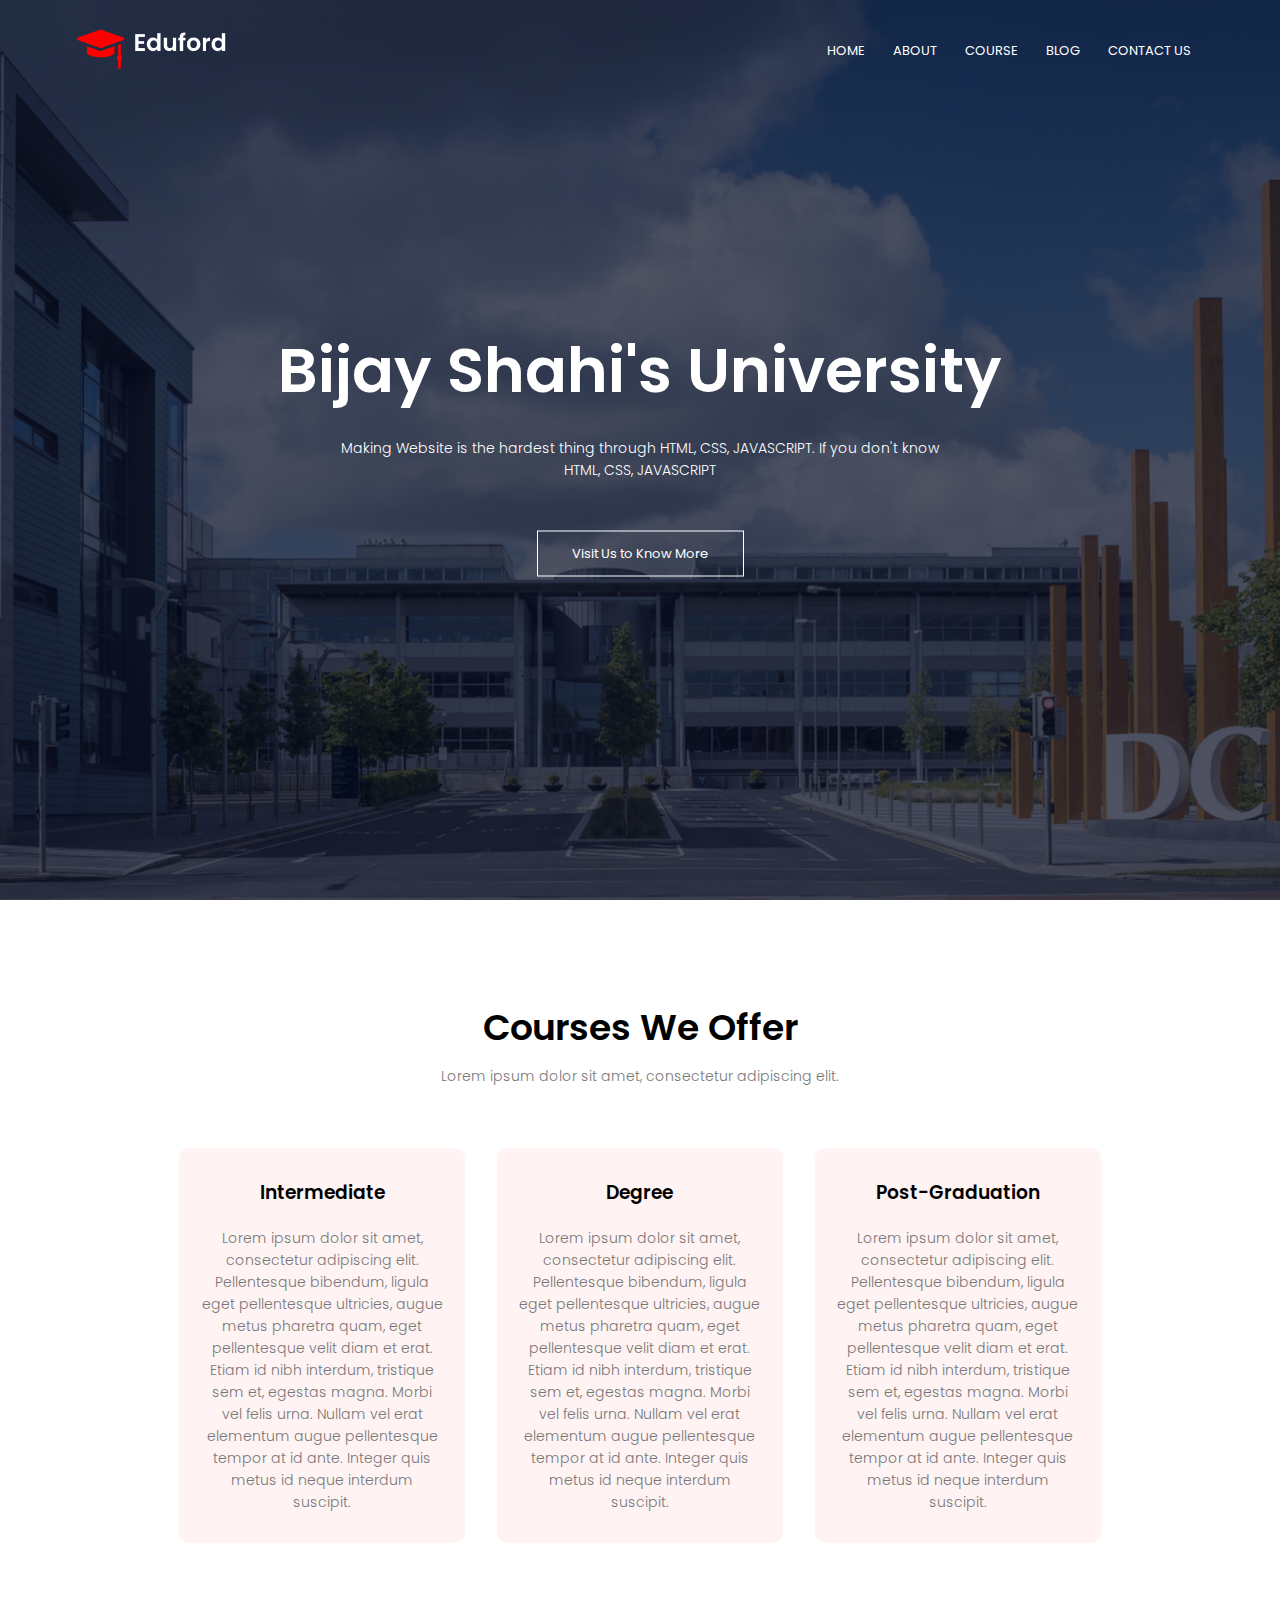
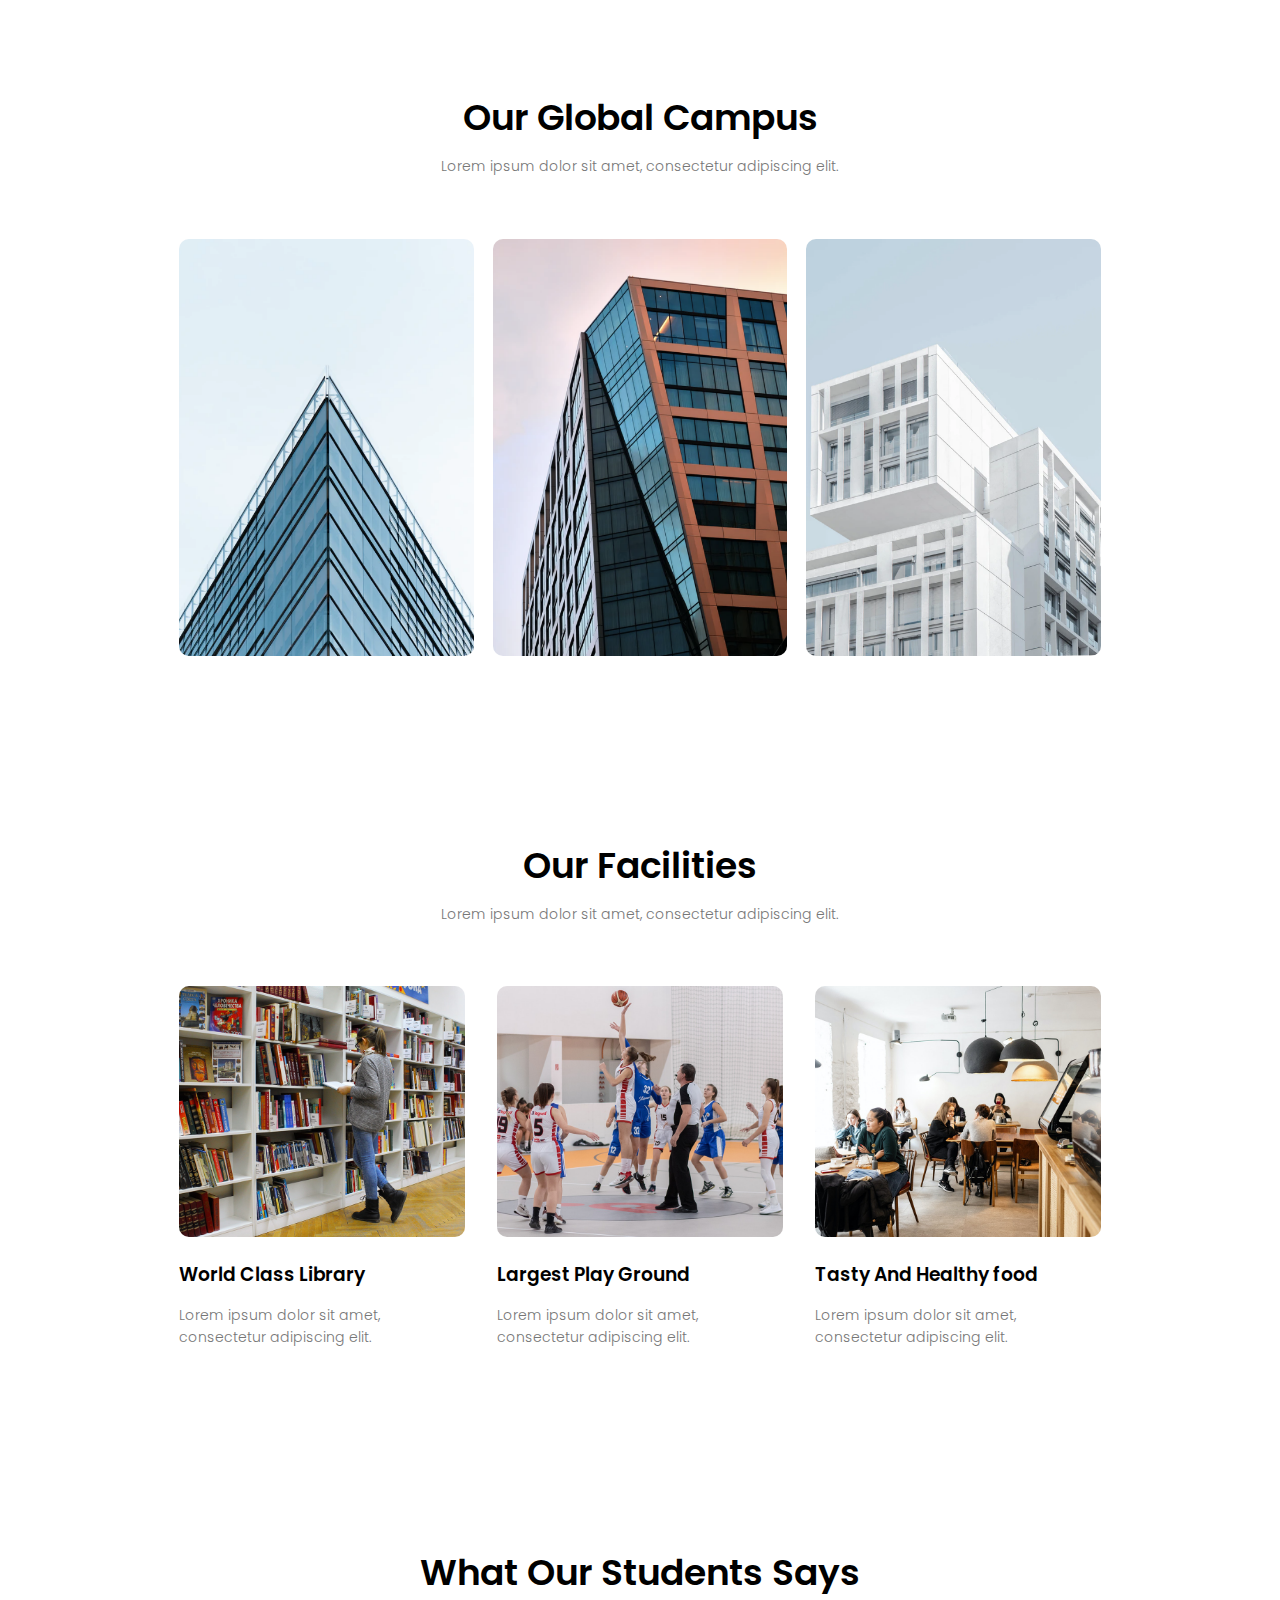
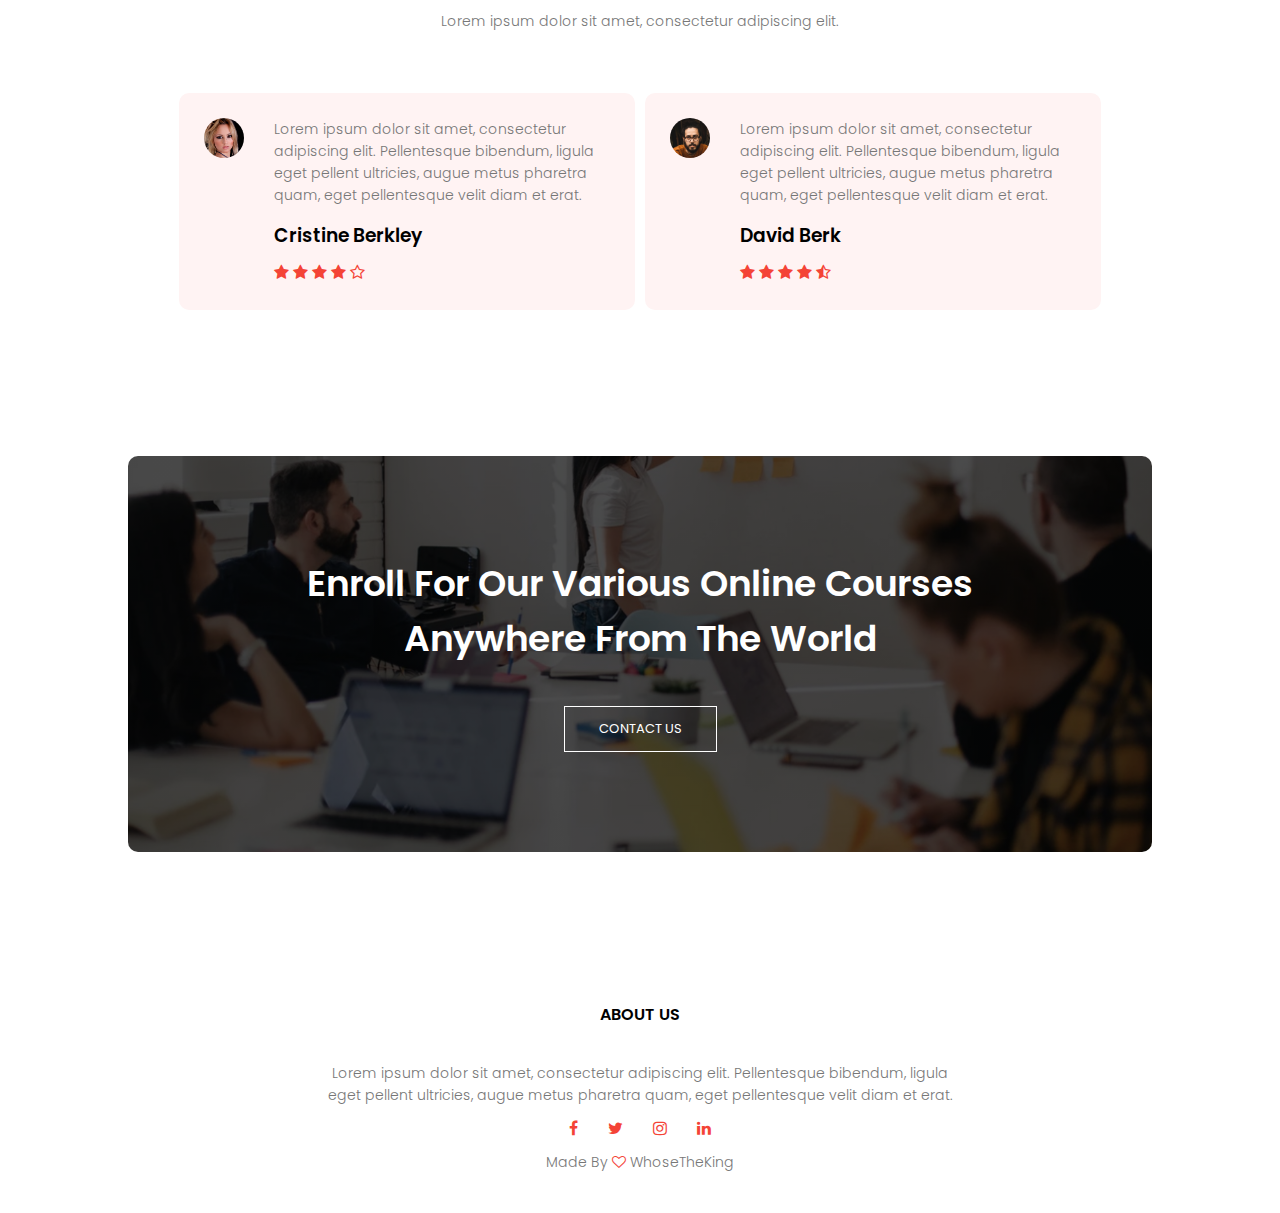
<file: index.html>
<!DOCTYPE html>
<html lang="en">
<head>
    <meta name="viewport" content="width=device-width, initial-scale=1.0">
    <title>Bijay Shahi's University</title>
    <link rel="stylesheet" href="style.css">
    <link rel="preconnect" href="https://fonts.googleapis.com">
<link rel="preconnect" href="https://fonts.gstatic.com" crossorigin>
<link href="https://fonts.googleapis.com/css2?family=Poppins:wght@100;200;300;400;600;700&display=swap" rel="stylesheet">
    <link rel="stylesheet" href="https://cdnjs.cloudflare.com/ajax/libs/font-awesome/4.7.0/css/font-awesome.min.css">
    <!-- Global site tag (gtag.js) - Google Analytics -->
<script async src="https://www.googletagmanager.com/gtag/js?id=G-WQVHFY1D3X"></script>
<script>
  window.dataLayer = window.dataLayer || [];
  function gtag(){dataLayer.push(arguments);}
  gtag('js', new Date());

  gtag('config', 'G-WQVHFY1D3X');
</script>
    <script data-ad-client="ca-pub-4773082425133827" async src="https://pagead2.googlesyndication.com/pagead/js/adsbygoogle.js"></script>
    </head>
    <body>
    <section class="header">
        <nav>
        <a href="index.html"><img src="logo.png"></a>
        <div class="nav-links" id="navLinks">
            <i class="fa fa-times" onclick="hideMenu()"></i>
            <ul>
            <li><a href="index.html">HOME</a></li>
            <li><a href="Home.html">ABOUT</a></li>    
            <li><a href="course.html">COURSE</a></li>
            <li><a href="blog.html">BLOG</a></li>
            <li><a href="contact.html">CONTACT US</a></li>
            </ul>
            </div>
             <i class="fa fa-bars" onclick="showMenu()"></i>
        </nav>
        <div class="text-box">
        <h1> Bijay Shahi's University</h1> 
            <p>Making Website is the hardest thing through HTML, CSS, JAVASCRIPT. If you don't know <br>HTML, CSS, JAVASCRIPT</p>
            <a href="" class="hero-btn">Visit Us to Know More</a>
        </div>
        </section>
<!------- Course ------->
        
        <section class="course">
            <h1>Courses We Offer</h1>
        <p>Lorem ipsum dolor sit amet, consectetur adipiscing elit.</p>
            <div class="row">
                <div class="course-col">
                <h3>Intermediate</h3>
                    <p> Lorem ipsum dolor sit amet, consectetur adipiscing elit. Pellentesque bibendum, ligula eget pellentesque ultricies, augue metus pharetra quam, eget pellentesque velit diam et erat. Etiam id nibh interdum, tristique sem et, egestas magna. Morbi vel felis urna. Nullam vel erat elementum augue pellentesque tempor at id ante. Integer quis metus id neque interdum suscipit.</p>
                </div>
                 <div class="course-col">
                <h3>Degree</h3>
                    <p> Lorem ipsum dolor sit amet, consectetur adipiscing elit. Pellentesque bibendum, ligula eget pellentesque ultricies, augue metus pharetra quam, eget pellentesque velit diam et erat. Etiam id nibh interdum, tristique sem et, egestas magna. Morbi vel felis urna. Nullam vel erat elementum augue pellentesque tempor at id ante. Integer quis metus id neque interdum suscipit.</p>
                </div>
                 <div class="course-col">
                <h3>Post-Graduation</h3>
                    <p> Lorem ipsum dolor sit amet, consectetur adipiscing elit. Pellentesque bibendum, ligula eget pellentesque ultricies, augue metus pharetra quam, eget pellentesque velit diam et erat. Etiam id nibh interdum, tristique sem et, egestas magna. Morbi vel felis urna. Nullam vel erat elementum augue pellentesque tempor at id ante. Integer quis metus id neque interdum suscipit.</p>
                </div>
            </div>
        </section>
        <!---- campus ---->
        <section class="campus">
            <h1> Our Global Campus</h1>
            <p>Lorem ipsum dolor sit amet, consectetur adipiscing elit.</p>
            <div class="row">
             <div class="campus-col">
                <img src="london.png">
                <div class="layer">
                <h3>LONDON</h3>
                </div>
             </div>
                <div class="campus-col">
                <img src="newyork.png">
                <div class="layer">
                <h3>NEW YORK</h3>
                </div>
             </div>
                <div class="campus-col">
                <img src="washington.png">
                <div class="layer">
                <h3>WASHINGTON</h3>
                </div>
             </div>
            </div>
        </section>
<!------facilities-------->
        <section class="facilities">
            <h1>Our Facilities</h1>
              <p>Lorem ipsum dolor sit amet, consectetur adipiscing elit.</p>
            <div class="row">
              <div class="facilities-col">
               <img src="library.png"> 
                  <h3>World Class Library</h3>
                  <p>Lorem ipsum dolor sit amet, consectetur adipiscing elit.</p>
              </div>
            <div class="facilities-col">
               <img src="basketball.png"> 
                  <h3>Largest Play Ground</h3>
                  <p>Lorem ipsum dolor sit amet, consectetur adipiscing elit.</p>
                </div>
                <div class="facilities-col">
               <img src="cafeteria.png"> 
                  <h3>Tasty And Healthy food</h3>
                  <p>Lorem ipsum dolor sit amet, consectetur adipiscing elit.</p>
                </div>
            </div>
        </section>
<!------testimonials------>
<section class="testimonials">
        <h1>What Our Students Says</h1>
              <p>Lorem ipsum dolor sit amet, consectetur adipiscing elit.</p>
    <div class="row">
    <div class="testimonial-col">
       <img src="user1.jpg">
        <div>
           <p> Lorem ipsum dolor sit amet, consectetur adipiscing elit. Pellentesque bibendum, ligula eget pellent ultricies, augue metus pharetra quam, eget pellentesque velit diam et erat.</p>
            <h3>Cristine Berkley</h3>
            <i class="fa fa-star"></i>
            <i class="fa fa-star"></i>
            <i class="fa fa-star"></i>
            <i class="fa fa-star"></i>
            <i class="fa fa-star-o"></i>
        </div>
    </div>
        <div class="testimonial-col">
       <img src="user2.jpg">
        <div>
            <p> Lorem ipsum dolor sit amet, consectetur adipiscing elit. Pellentesque bibendum, ligula eget pellent ultricies, augue metus pharetra quam, eget pellentesque velit diam et erat.</p>
            <h3>David Berk</h3>
            <i class="fa fa-star"></i>
            <i class="fa fa-star"></i>
            <i class="fa fa-star"></i>
            <i class="fa fa-star"></i>
            <i class="fa fa-star-half-o"></i>          
        </div>
    </div>
   </div>     
</section>
<!--------Call To Action------->

<section class="cta">
    <h1>Enroll For Our Various Online Courses<br> Anywhere From The World</h1>
    <a href="" class="hero-btn">CONTACT US</a>
</section>   
        <script async src="https://pagead2.googlesyndication.com/pagead/js/adsbygoogle.js"></script>
<!-- adsence -->
<ins class="adsbygoogle"
     style="display:block"
     data-ad-client="ca-pub-4773082425133827"
     data-ad-slot="4469752847"
     data-ad-format="auto"
     data-full-width-responsive="true"></ins>
<script>
     (adsbygoogle = window.adsbygoogle || []).push({});
</script>
        
      <!--------Footer------->  
        
        <section class="footer">
        <h4>ABOUT US</h4>
        <p> Lorem ipsum dolor sit amet, consectetur adipiscing elit. Pellentesque bibendum, ligula<br> eget pellent ultricies, augue metus pharetra quam, eget pellentesque velit diam et erat.</p>
            <div class="icons">
                <i class="fa fa-facebook"></i>
                <i class="fa fa-twitter"></i>
                <i class="fa fa-instagram"></i>
                <i class="fa fa-linkedin"></i>
            </div>
            <p>Made By <i class="fa fa-heart-o"> </i> WhoseTheKing</p>
        </section>
        <script data-ad-client="ca-pub-4773082425133827" async src="https://pagead2.googlesyndication.com/pagead/js/adsbygoogle.js"></script>
        
        
        
        
        
        
        
        
        
        
        
        
        
        
        
        
        
    <!-----JAVASCRIPT FOR TOGGLE MENU----->
    <script>
        var navlinks = document.getElementById("navlinks");
        function showMenu(){
            navLinks.style.right = "0";
        }
        function hideMenu(){
            navLinks.style.right = "-200px";
        }
        </script>
    
    
    </body>
</html>
</file>
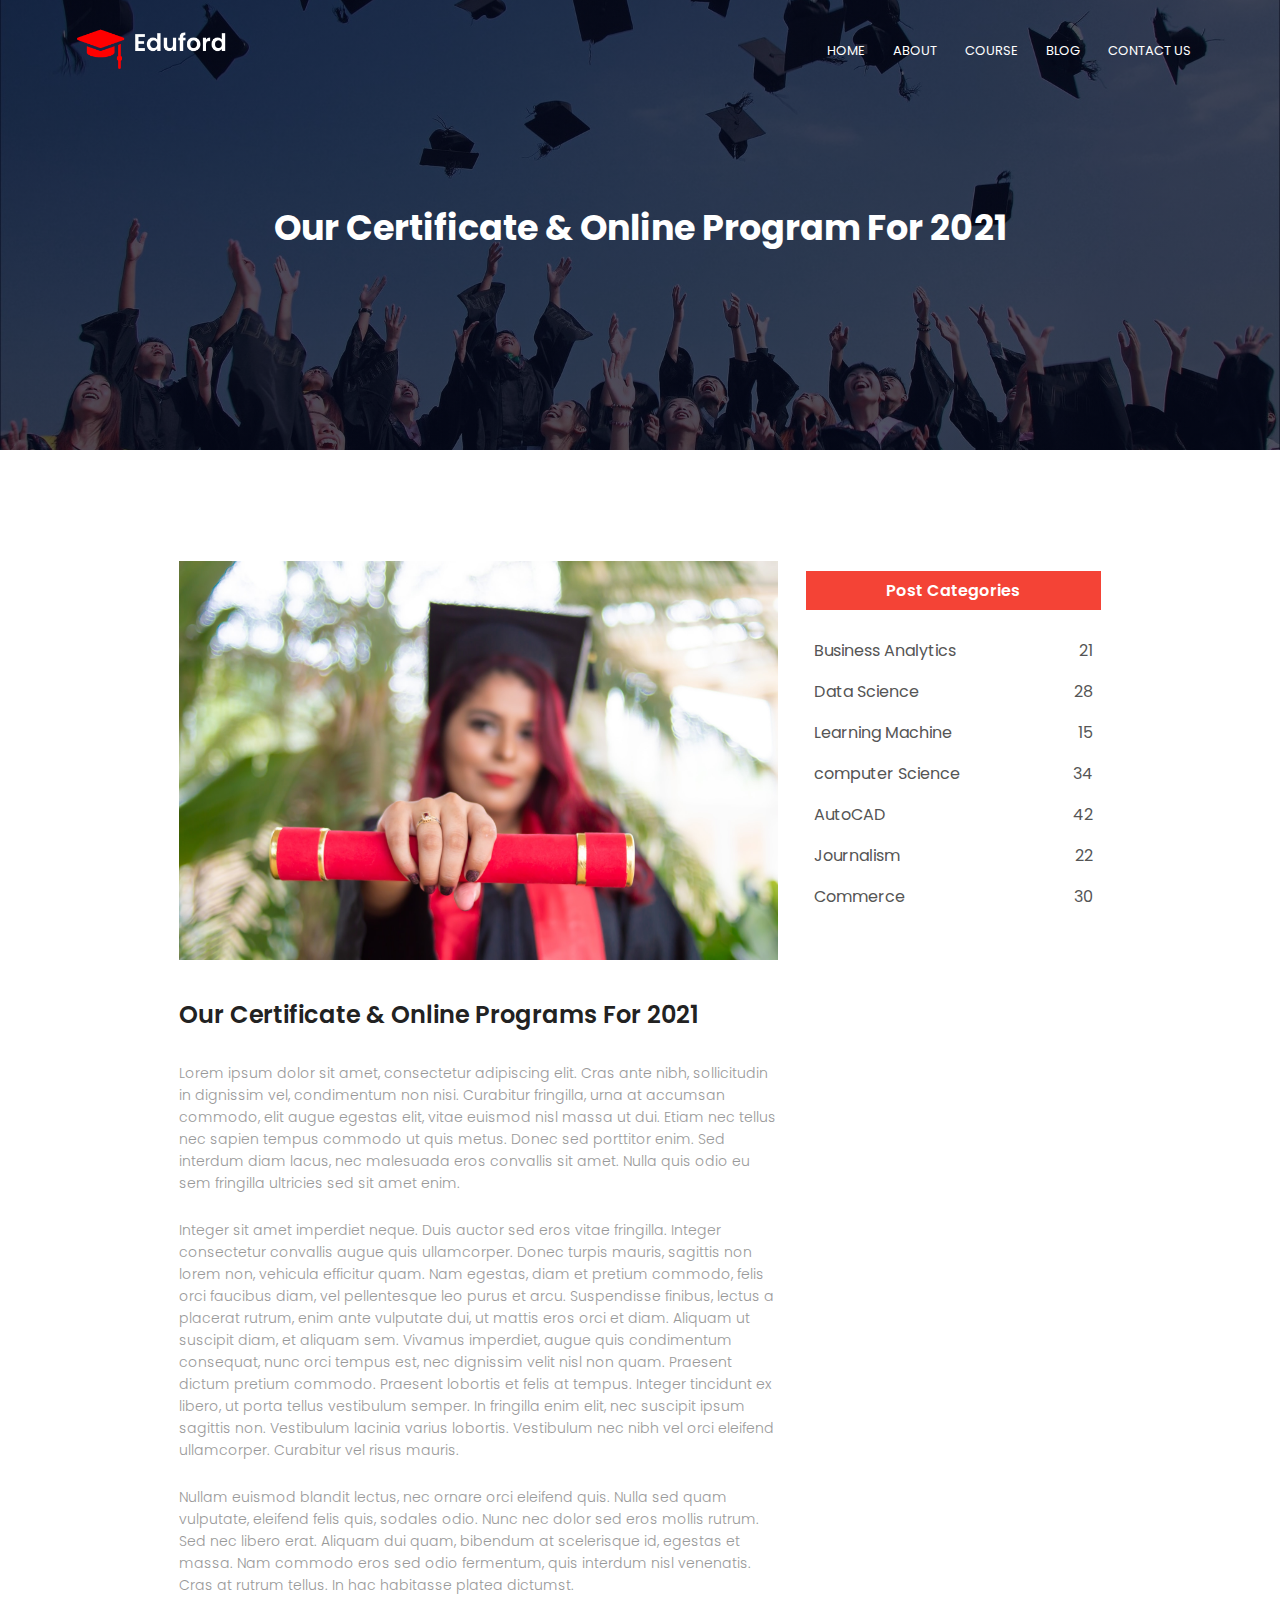
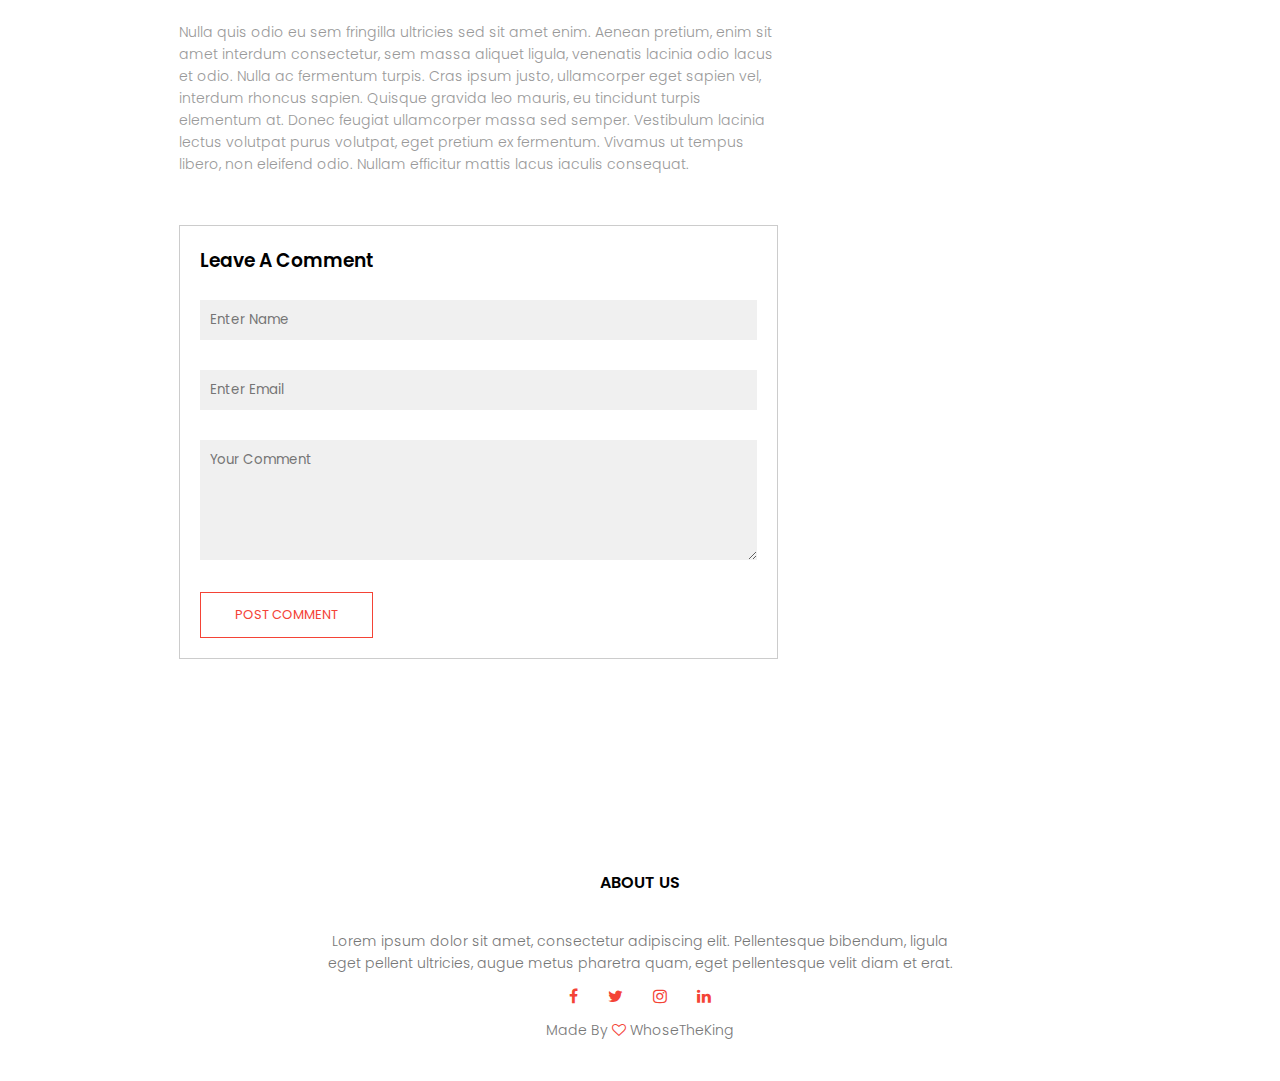
<file: blog.html>
<!DOCTYPE html>
<html lang="en">
<head>
    <meta name="viewport" content="width=device-width, initial-scale=1.0">
    <title>Bijay Shahi's University </title>
    <link rel="stylesheet" href="style.css">
    <link rel="preconnect" href="https://fonts.googleapis.com">
<link rel="preconnect" href="https://fonts.gstatic.com" crossorigin>
<link href="https://fonts.googleapis.com/css2?family=Poppins:wght@100;200;300;400;600;700&display=swap" rel="stylesheet">
    <link rel="stylesheet" href="https://cdnjs.cloudflare.com/ajax/libs/font-awesome/4.7.0/css/font-awesome.min.css">
    <!-- Global site tag (gtag.js) - Google Analytics -->
<script async src="https://www.googletagmanager.com/gtag/js?id=G-WQVHFY1D3X"></script>
<script>
  window.dataLayer = window.dataLayer || [];
  function gtag(){dataLayer.push(arguments);}
  gtag('js', new Date());

  gtag('config', 'G-WQVHFY1D3X');
</script>
    <script data-ad-client="ca-pub-4773082425133827" async src="https://pagead2.googlesyndication.com/pagead/js/adsbygoogle.js"></script>
    </head>
    <body>
    <section class="sub-header">
        <nav>
        <a href="index.html"><img src="logo.png"></a>
        <div class="nav-links" id="navLinks">
            <i class="fa fa-times" onclick="hideMenu()"></i>
            <ul>
            <li><a href="index.html">HOME</a></li>
            <li><a href="Home.html">ABOUT</a></li>    
            <li><a href="course.html">COURSE</a></li>
            <li><a href="blog.html">BLOG</a></li>
            <li><a href="contact.html">CONTACT US</a></li>
            </ul>
            </div>
             <i class="fa fa-bars" onclick="showMenu()"></i>
        </nav>
        <h2>Our Certificate & Online Program For 2021</h2>
        </section>
<!--------blog page Content------->

<section class="blog-content">
    <div class="row">
        <div class="blog-left">
            <img src="certificate.jpg">
            <h2>Our Certificate & Online Programs For 2021</h2>
            <p>Lorem ipsum dolor sit amet, consectetur adipiscing elit. Cras ante nibh, sollicitudin in dignissim vel, condimentum non nisi. Curabitur fringilla, urna at accumsan commodo, elit augue egestas elit, vitae euismod nisl massa ut dui. Etiam nec tellus nec sapien tempus commodo ut quis metus. Donec sed porttitor enim. Sed interdum diam lacus, nec malesuada eros convallis sit amet. Nulla quis odio eu sem fringilla ultricies sed sit amet enim.</p>
            <br>
            <p>Integer sit amet imperdiet neque. Duis auctor sed eros vitae fringilla. Integer consectetur convallis augue quis ullamcorper. Donec turpis mauris, sagittis non lorem non, vehicula efficitur quam. Nam egestas, diam et pretium commodo, felis orci faucibus diam, vel pellentesque leo purus et arcu. Suspendisse finibus, lectus a placerat rutrum, enim ante vulputate dui, ut mattis eros orci et diam. Aliquam ut suscipit diam, et aliquam sem. Vivamus imperdiet, augue quis condimentum consequat, nunc orci tempus est, nec dignissim velit nisl non quam. Praesent dictum pretium commodo. Praesent lobortis et felis at tempus. Integer tincidunt ex libero, ut porta tellus vestibulum semper. In fringilla enim elit, nec suscipit ipsum sagittis non. Vestibulum lacinia varius lobortis. Vestibulum nec nibh vel orci eleifend ullamcorper. Curabitur vel risus mauris.</p>
            <br>
            <p>Nullam euismod blandit lectus, nec ornare orci eleifend quis. Nulla sed quam vulputate, eleifend felis quis, sodales odio. Nunc nec dolor sed eros mollis rutrum. Sed nec libero erat. Aliquam dui quam, bibendum at scelerisque id, egestas et massa. Nam commodo eros sed odio fermentum, quis interdum nisl venenatis. Cras at rutrum tellus. In hac habitasse platea dictumst.</p>
            <br>
            <p> Nulla quis odio eu sem fringilla ultricies sed sit amet enim. Aenean pretium, enim sit amet interdum consectetur, sem massa aliquet ligula, venenatis lacinia odio lacus et odio. Nulla ac fermentum turpis. Cras ipsum justo, ullamcorper eget sapien vel, interdum rhoncus sapien. Quisque gravida leo mauris, eu tincidunt turpis elementum at. Donec feugiat ullamcorper massa sed semper. Vestibulum lacinia lectus volutpat purus volutpat, eget pretium ex fermentum. Vivamus ut tempus libero, non eleifend odio. Nullam efficitur mattis lacus iaculis consequat.</p>
            <div class="comment-box">
                <h3>Leave A Comment</h3>
                
                <form class="comment-form">
                    <input type="text" placeholder="Enter Name">
                    <input type="email" placeholder="Enter Email">
                    <textarea rows="5" placeholder="Your Comment"></textarea>
                    <button type="submit" class="hero-btn red-btn">POST COMMENT</button>
                </form>
            
            </div>
            
        </div>
        <div class="blog-right">
            <h3>Post Categories</h3>
            <div>
                <span>Business Analytics</span>
                <span>21</span>
            </div>
            <div>
                <span>Data Science</span>
                <span>28</span>
            </div>
            <div>
                <span>Learning Machine</span>
                <span>15</span>
            </div>
            <div>
                <span>computer Science</span>
                <span>34</span>
            </div>
            <div>
                <span>AutoCAD</span>
                <span>42</span>
            </div>
            <div>
                <span>Journalism</span>
                <span>22</span>
            </div>
            <div>
                <span>Commerce</span>
                <span>30</span>
            </div>
        </div>
    
    </div>

</section>
        <script async src="https://pagead2.googlesyndication.com/pagead/js/adsbygoogle.js"></script>
<!-- adsence -->
<ins class="adsbygoogle"
     style="display:block"
     data-ad-client="ca-pub-4773082425133827"
     data-ad-slot="4469752847"
     data-ad-format="auto"
     data-full-width-responsive="true"></ins>
<script>
     (adsbygoogle = window.adsbygoogle || []).push({});
</script>
        
        
<!--------Footer------->  
        
        <section class="footer">
        <h4>ABOUT US</h4>
        <p> Lorem ipsum dolor sit amet, consectetur adipiscing elit. Pellentesque bibendum, ligula<br> eget pellent ultricies, augue metus pharetra quam, eget pellentesque velit diam et erat.</p>
            <div class="icons">
                <i class="fa fa-facebook"></i>
                <i class="fa fa-twitter"></i>
                <i class="fa fa-instagram"></i>
                <i class="fa fa-linkedin"></i>
            </div>
            <p>Made By <i class="fa fa-heart-o"> </i> WhoseTheKing</p>
        </section>

    <!-----JAVASCRIPT FOR TOGGLE MENU----->
    <script>
        var navlinks = document.getElementById("navlinks");
        function showMenu(){
            navLinks.style.right = "0";
        }
        function hideMenu(){
            navLinks.style.right = "-200px";
        }
        </script>
    
    
    </body>
</html>
</file>
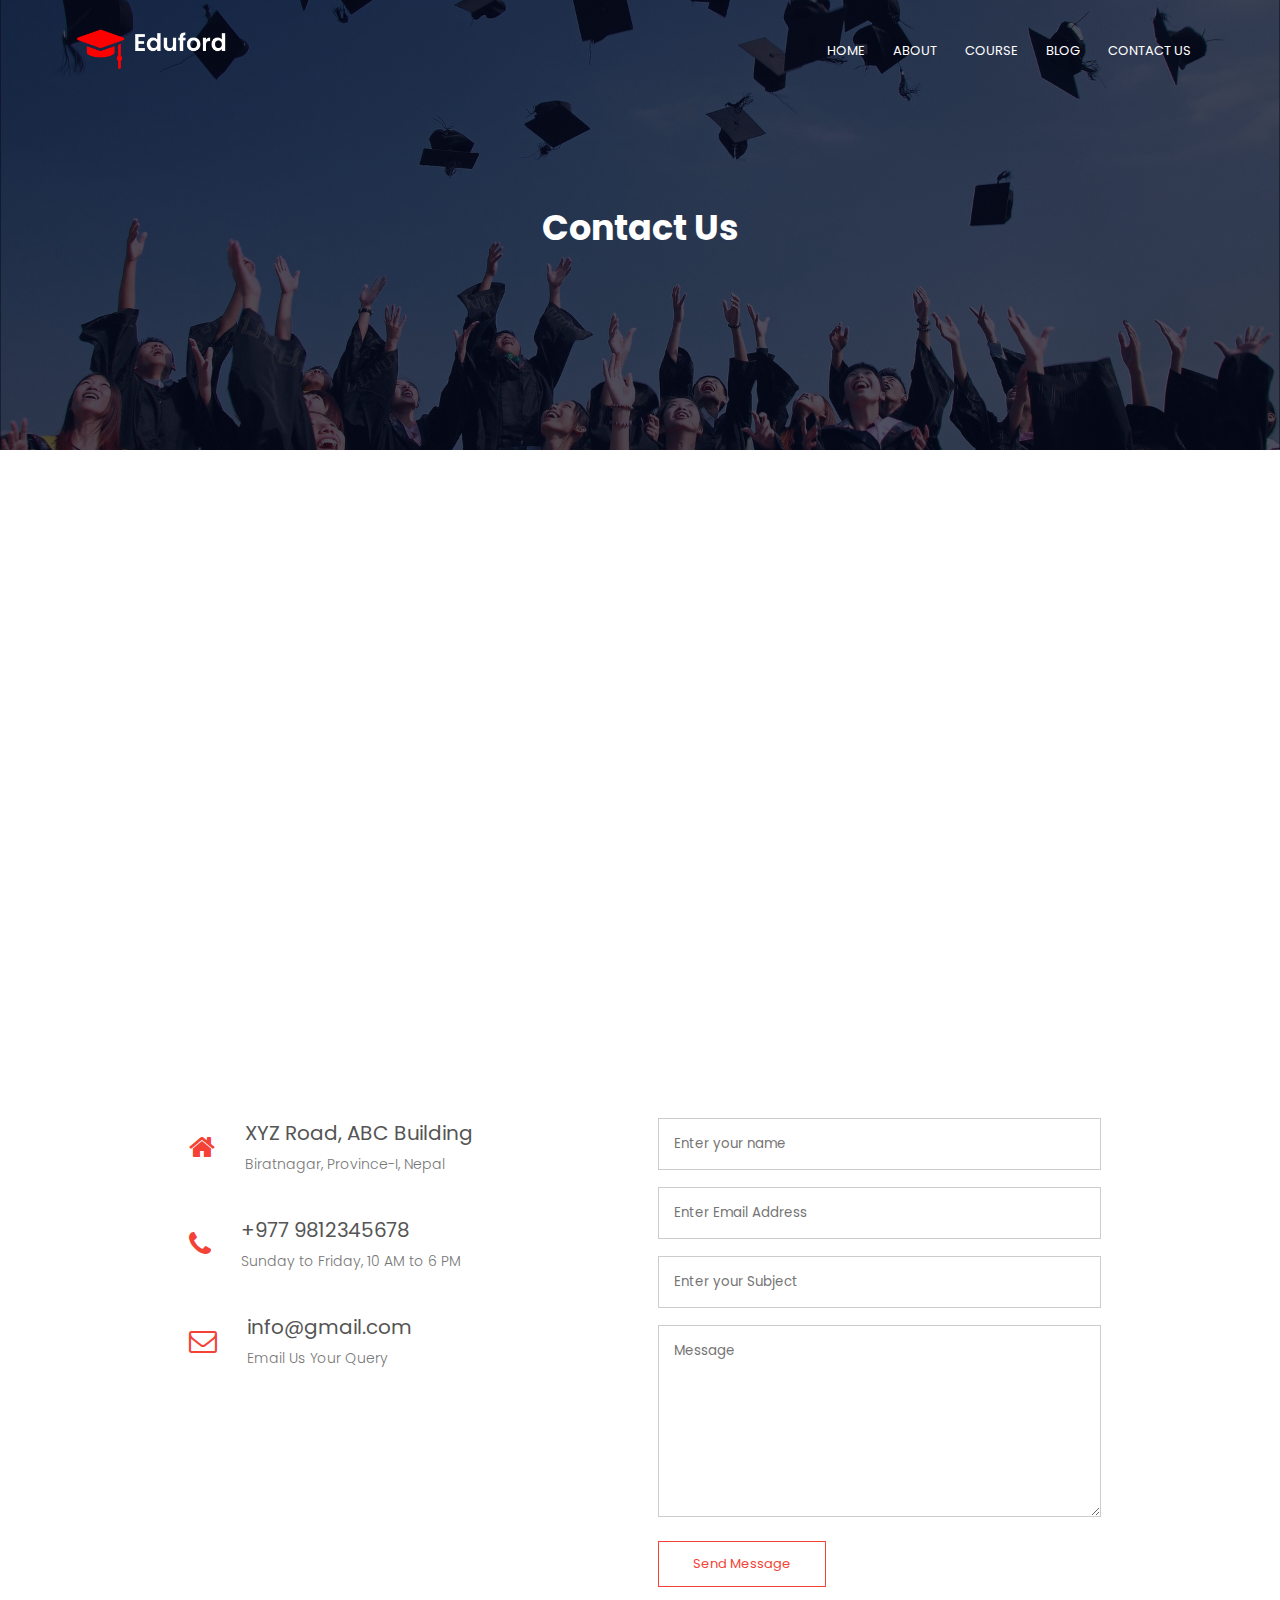
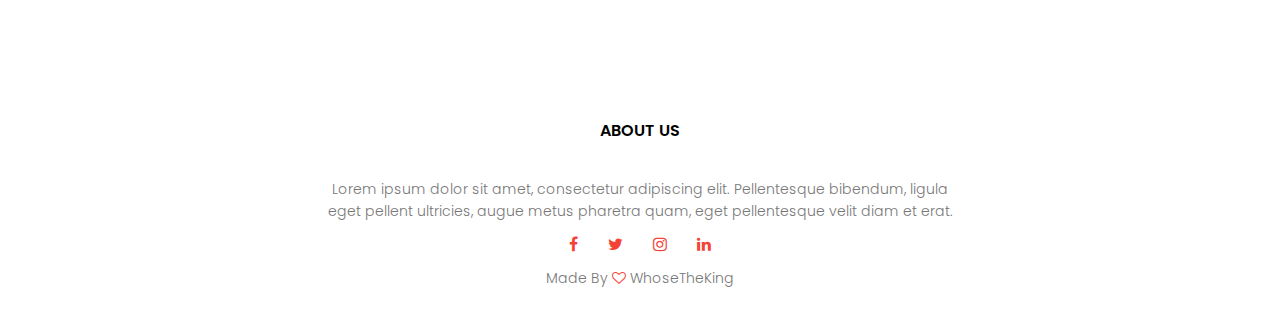
<file: contact.html>
<!DOCTYPE html>
<html lang="en">
<head>
    <meta name="viewport" content="width=device-width, initial-scale=1.0">
    <title>Bijay Shahi's University</title>
    <link rel="stylesheet" href="style.css">
    <link rel="preconnect" href="https://fonts.googleapis.com">
<link rel="preconnect" href="https://fonts.gstatic.com" crossorigin>
<link href="https://fonts.googleapis.com/css2?family=Poppins:wght@100;200;300;400;600;700&display=swap" rel="stylesheet">
    <link rel="stylesheet" href="https://cdnjs.cloudflare.com/ajax/libs/font-awesome/4.7.0/css/font-awesome.min.css">
    <!-- Global site tag (gtag.js) - Google Analytics -->
<script async src="https://www.googletagmanager.com/gtag/js?id=G-WQVHFY1D3X"></script>
<script>
  window.dataLayer = window.dataLayer || [];
  function gtag(){dataLayer.push(arguments);}
  gtag('js', new Date());

  gtag('config', 'G-WQVHFY1D3X');
</script>
    <script data-ad-client="ca-pub-4773082425133827" async src="https://pagead2.googlesyndication.com/pagead/js/adsbygoogle.js"></script>
    </head>
    <body>
    <section class="sub-header">
        <nav>
        <a href="index.html"><img src="logo.png"></a>
        <div class="nav-links" id="navLinks">
            <i class="fa fa-times" onclick="hideMenu()"></i>
            <ul>
            <li><a href="index.html">HOME</a></li>
            <li><a href="Home.html">ABOUT</a></li>    
            <li><a href="course.html">COURSE</a></li>
            <li><a href="blog.html">BLOG</a></li>
            <li><a href="contact.html">CONTACT US</a></li>
            </ul>
            </div>
             <i class="fa fa-bars" onclick="showMenu()"></i>
        </nav>
        <h2>Contact Us</h2>
        </section>
 
<!--------Contact Us------->
<section class="location">
    <iframe src="https://www.google.com/maps/embed?pb=!1m18!1m12!1m3!1d114311.47785843385!2d87.20176683467251!3d26.448195378586952!2m3!1f0!2f0!3f0!3m2!1i1024!2i768!4f13.1!3m3!1m2!1s0x39ef744704331cc5%3A0x6d9a85e45c54b3fc!2sBiratnagar%2056613!5e0!3m2!1sen!2snp!4v1624981407707!5m2!1sen!2snp" width="600" height="450" style="border:0;" allowfullscreen="" loading="lazy"></iframe>
</section>
        
<section class="contact-us">
    <div class="row">
        <div class="contact-col">
            <div>
                <i class="fa fa-home"></i>
                <span>
                    <h5>XYZ Road, ABC Building</h5>
                    <p>Biratnagar, Province-I, Nepal</p>
                </span>    
            </div>
            <div>
                <i class="fa fa-phone"></i>
                <span>
                    <h5>+977 9812345678</h5>
                    <p>Sunday to Friday, 10 AM to 6 PM</p>
                </span>
            </div>
            <div>
                <i class="fa fa-envelope-o"></i>
                <span>
                    <h5>info@gmail.com</h5>
                    <p>Email Us Your Query</p>
                </span>
            </div>
        </div>
        <div class="contact-col">
            <form action="form-handler.php" method="post">
                <input type="text" name="name" placeholder="Enter your name" required>
                <input type="email" name="email" placeholder="Enter Email Address" required>
                <input type="text" name="subject" placeholder="Enter your Subject" required>
                <textarea rows="8" name="message" placeholder="Message" required></textarea>
                <button type="submit" class="hero-btn red-btn"> Send Message</button>
            </form>
        </div>
    </div>   
</section>
        <script async src="https://pagead2.googlesyndication.com/pagead/js/adsbygoogle.js"></script>
<!-- adsence -->
<ins class="adsbygoogle"
     style="display:block"
     data-ad-client="ca-pub-4773082425133827"
     data-ad-slot="4469752847"
     data-ad-format="auto"
     data-full-width-responsive="true"></ins>
<script>
     (adsbygoogle = window.adsbygoogle || []).push({});
</script>
        
        
        
        
        
        
        
        
        
        
        
        
        
<!--------Footer------->  
        
        <section class="footer">
        <h4>ABOUT US</h4>
        <p> Lorem ipsum dolor sit amet, consectetur adipiscing elit. Pellentesque bibendum, ligula<br> eget pellent ultricies, augue metus pharetra quam, eget pellentesque velit diam et erat.</p>
            <div class="icons">
                <i class="fa fa-facebook"></i>
                <i class="fa fa-twitter"></i>
                <i class="fa fa-instagram"></i>
                <i class="fa fa-linkedin"></i>
            </div>
            <p>Made By <i class="fa fa-heart-o"> </i> WhoseTheKing</p>
        </section>

    <!-----JAVASCRIPT FOR TOGGLE MENU----->
    <script>
        var navlinks = document.getElementById("navlinks");
        function showMenu(){
            navLinks.style.right = "0";
        }
        function hideMenu(){
            navLinks.style.right = "-200px";
        }
        </script>
    
    
    </body>
</html>
</file>
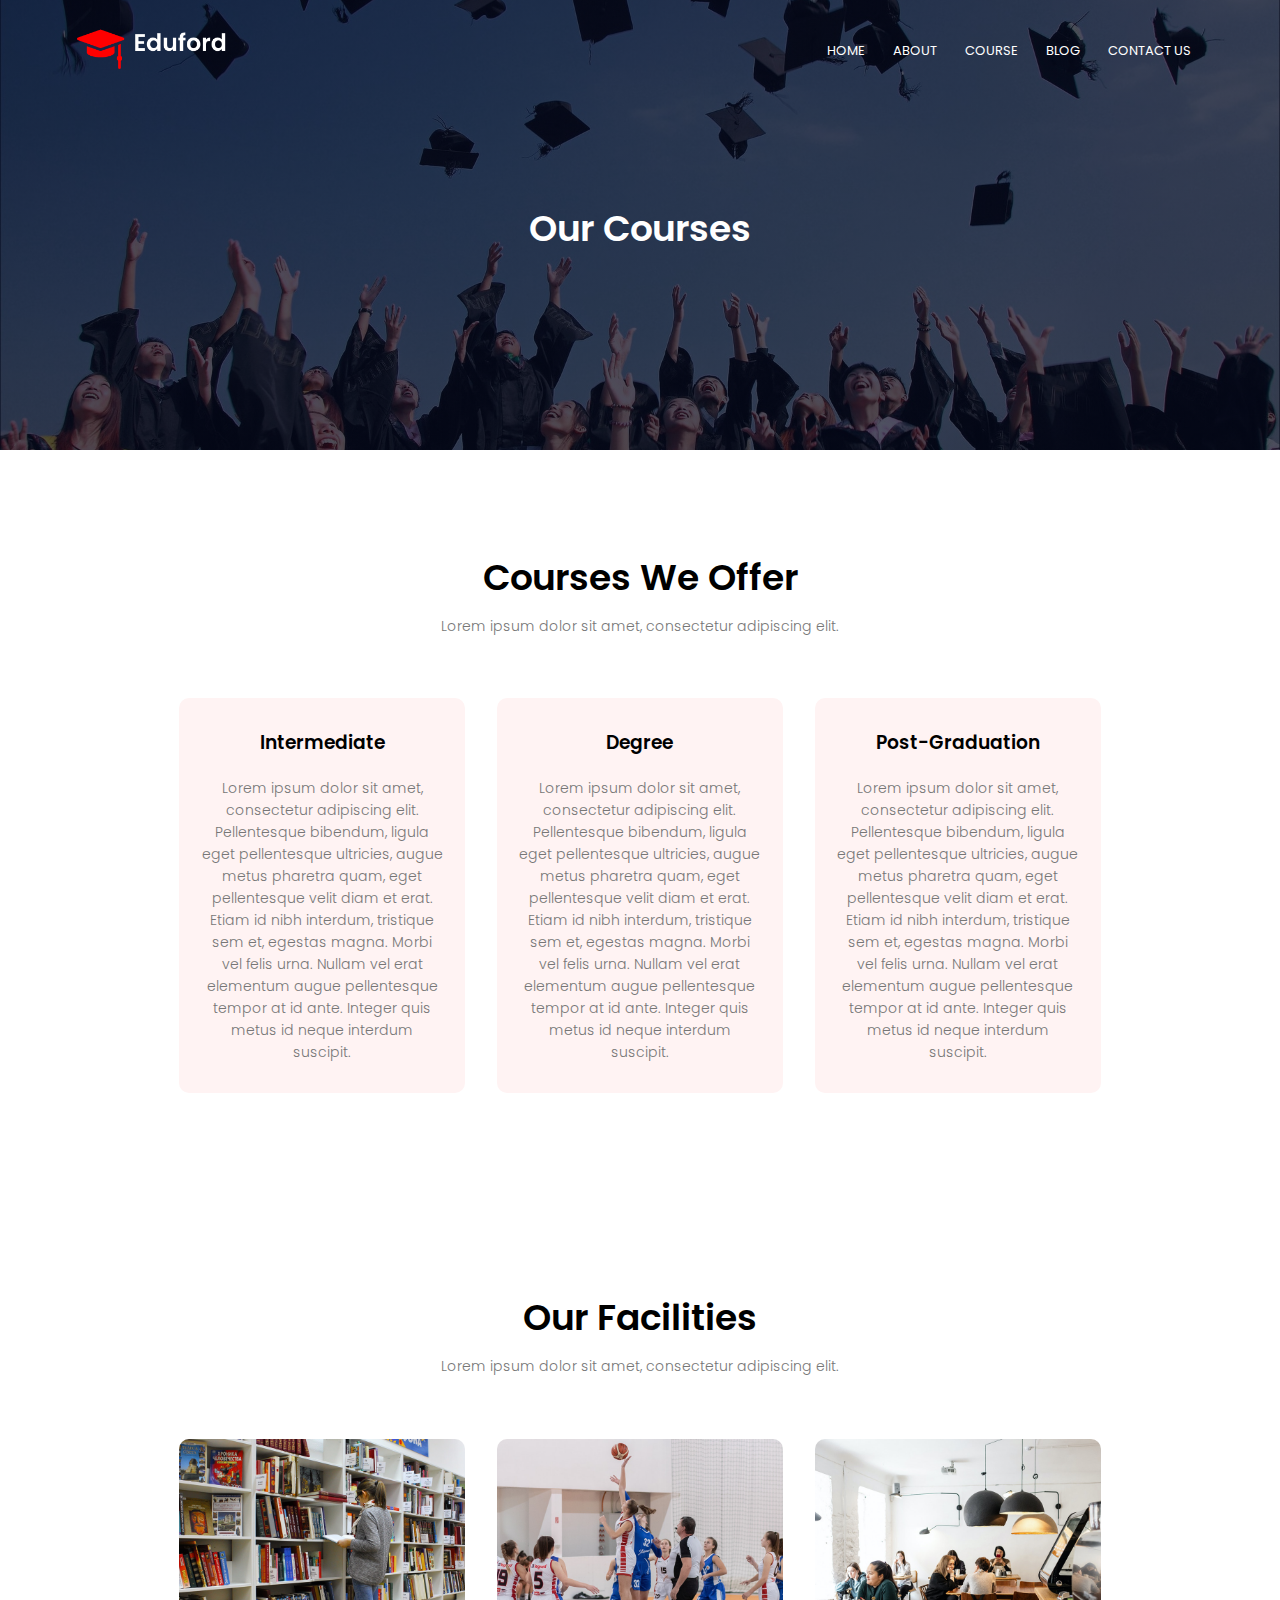
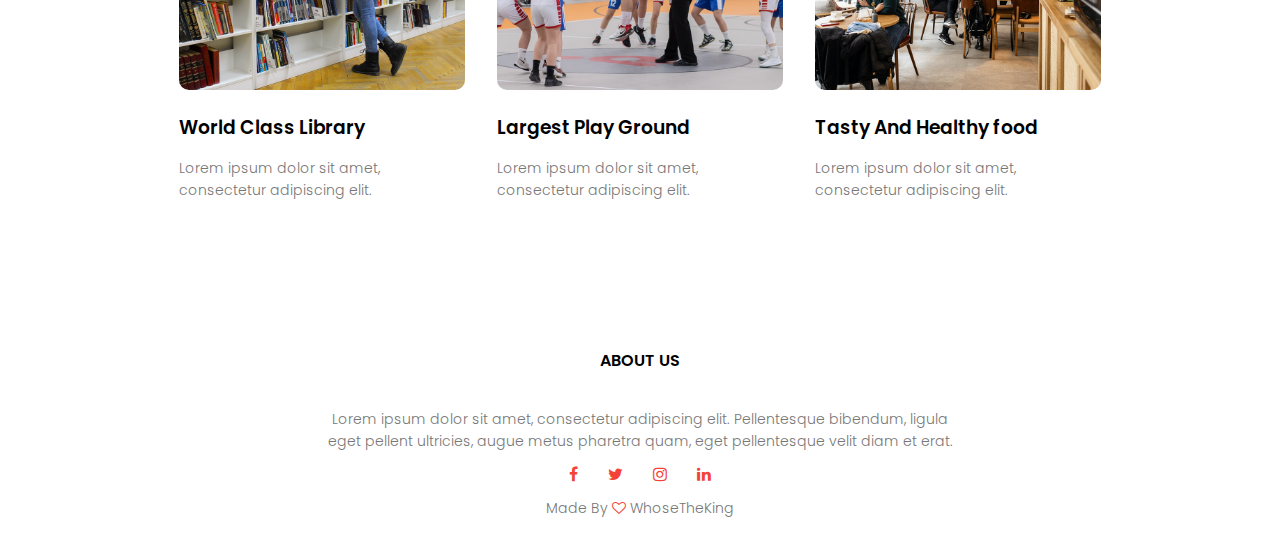
<file: course.html>
<!DOCTYPE html>
<html lang="en">
<head>
    <meta name="viewport" content="width=device-width, initial-scale=1.0">
    <title>Bijay Shahi's University</title>
    <link rel="stylesheet" href="style.css">
    <link rel="preconnect" href="https://fonts.googleapis.com">
<link rel="preconnect" href="https://fonts.gstatic.com" crossorigin>
<link href="https://fonts.googleapis.com/css2?family=Poppins:wght@100;200;300;400;600;700&display=swap" rel="stylesheet">
    <link rel="stylesheet" href="https://cdnjs.cloudflare.com/ajax/libs/font-awesome/4.7.0/css/font-awesome.min.css">
    <!-- Global site tag (gtag.js) - Google Analytics -->
<script async src="https://www.googletagmanager.com/gtag/js?id=G-WQVHFY1D3X"></script>
<script>
  window.dataLayer = window.dataLayer || [];
  function gtag(){dataLayer.push(arguments);}
  gtag('js', new Date());

  gtag('config', 'G-WQVHFY1D3X');
</script>
    <script data-ad-client="ca-pub-4773082425133827" async src="https://pagead2.googlesyndication.com/pagead/js/adsbygoogle.js"></script>
    </head>
    <body>
    <section class="sub-header">
        <nav>
        <a href="index.html"><img src="logo.png"></a>
        <div class="nav-links" id="navLinks">
            <i class="fa fa-times" onclick="hideMenu()"></i>
            <ul>
            <li><a href="index.html">HOME</a></li>
            <li><a href="Home.html">ABOUT</a></li>    
            <li><a href="course.html">COURSE</a></li>
            <li><a href="blog.html">BLOG</a></li>
            <li><a href="contact.html">CONTACT US</a></li>
            </ul>
            </div>
             <i class="fa fa-bars" onclick="showMenu()"></i>
        </nav>
        <h1>Our Courses</h1>
        </section>
<!--------Course------->

<section class="course">
            <h1>Courses We Offer</h1>
        <p>Lorem ipsum dolor sit amet, consectetur adipiscing elit.</p>
            <div class="row">
                <div class="course-col">
                <h3>Intermediate</h3>
                    <p> Lorem ipsum dolor sit amet, consectetur adipiscing elit. Pellentesque bibendum, ligula eget pellentesque ultricies, augue metus pharetra quam, eget pellentesque velit diam et erat. Etiam id nibh interdum, tristique sem et, egestas magna. Morbi vel felis urna. Nullam vel erat elementum augue pellentesque tempor at id ante. Integer quis metus id neque interdum suscipit.</p>
                </div>
                 <div class="course-col">
                <h3>Degree</h3>
                    <p> Lorem ipsum dolor sit amet, consectetur adipiscing elit. Pellentesque bibendum, ligula eget pellentesque ultricies, augue metus pharetra quam, eget pellentesque velit diam et erat. Etiam id nibh interdum, tristique sem et, egestas magna. Morbi vel felis urna. Nullam vel erat elementum augue pellentesque tempor at id ante. Integer quis metus id neque interdum suscipit.</p>
                </div>
                 <div class="course-col">
                <h3>Post-Graduation</h3>
                    <p> Lorem ipsum dolor sit amet, consectetur adipiscing elit. Pellentesque bibendum, ligula eget pellentesque ultricies, augue metus pharetra quam, eget pellentesque velit diam et erat. Etiam id nibh interdum, tristique sem et, egestas magna. Morbi vel felis urna. Nullam vel erat elementum augue pellentesque tempor at id ante. Integer quis metus id neque interdum suscipit.</p>
                </div>
            </div>
        </section>        
<!--------Facilities------->        
<section class="facilities">
            <h1>Our Facilities</h1>
              <p>Lorem ipsum dolor sit amet, consectetur adipiscing elit.</p>
            <div class="row">
              <div class="facilities-col">
               <img src="library.png"> 
                  <h3>World Class Library</h3>
                  <p>Lorem ipsum dolor sit amet, consectetur adipiscing elit.</p>
              </div>
            <div class="facilities-col">
               <img src="basketball.png"> 
                  <h3>Largest Play Ground</h3>
                  <p>Lorem ipsum dolor sit amet, consectetur adipiscing elit.</p>
                </div>
                <div class="facilities-col">
               <img src="cafeteria.png"> 
                  <h3>Tasty And Healthy food</h3>
                  <p>Lorem ipsum dolor sit amet, consectetur adipiscing elit.</p>
                </div>
            </div>
        </section>  
        <script async src="https://pagead2.googlesyndication.com/pagead/js/adsbygoogle.js"></script>
<!-- adsence -->
<ins class="adsbygoogle"
     style="display:block"
     data-ad-client="ca-pub-4773082425133827"
     data-ad-slot="4469752847"
     data-ad-format="auto"
     data-full-width-responsive="true"></ins>
<script>
     (adsbygoogle = window.adsbygoogle || []).push({});
</script>
        
        
<!--------Footer------->  
        
        <section class="footer">
        <h4>ABOUT US</h4>
        <p> Lorem ipsum dolor sit amet, consectetur adipiscing elit. Pellentesque bibendum, ligula<br> eget pellent ultricies, augue metus pharetra quam, eget pellentesque velit diam et erat.</p>
            <div class="icons">
                <i class="fa fa-facebook"></i>
                <i class="fa fa-twitter"></i>
                <i class="fa fa-instagram"></i>
                <i class="fa fa-linkedin"></i>
            </div>
            <p>Made By <i class="fa fa-heart-o"> </i> WhoseTheKing</p>
        </section>

    <!-----JAVASCRIPT FOR TOGGLE MENU----->
    <script>
        var navlinks = document.getElementById("navlinks");
        function showMenu(){
            navLinks.style.right = "0";
        }
        function hideMenu(){
            navLinks.style.right = "-200px";
        }
        </script>
    
    
    </body>
</html>
</file>
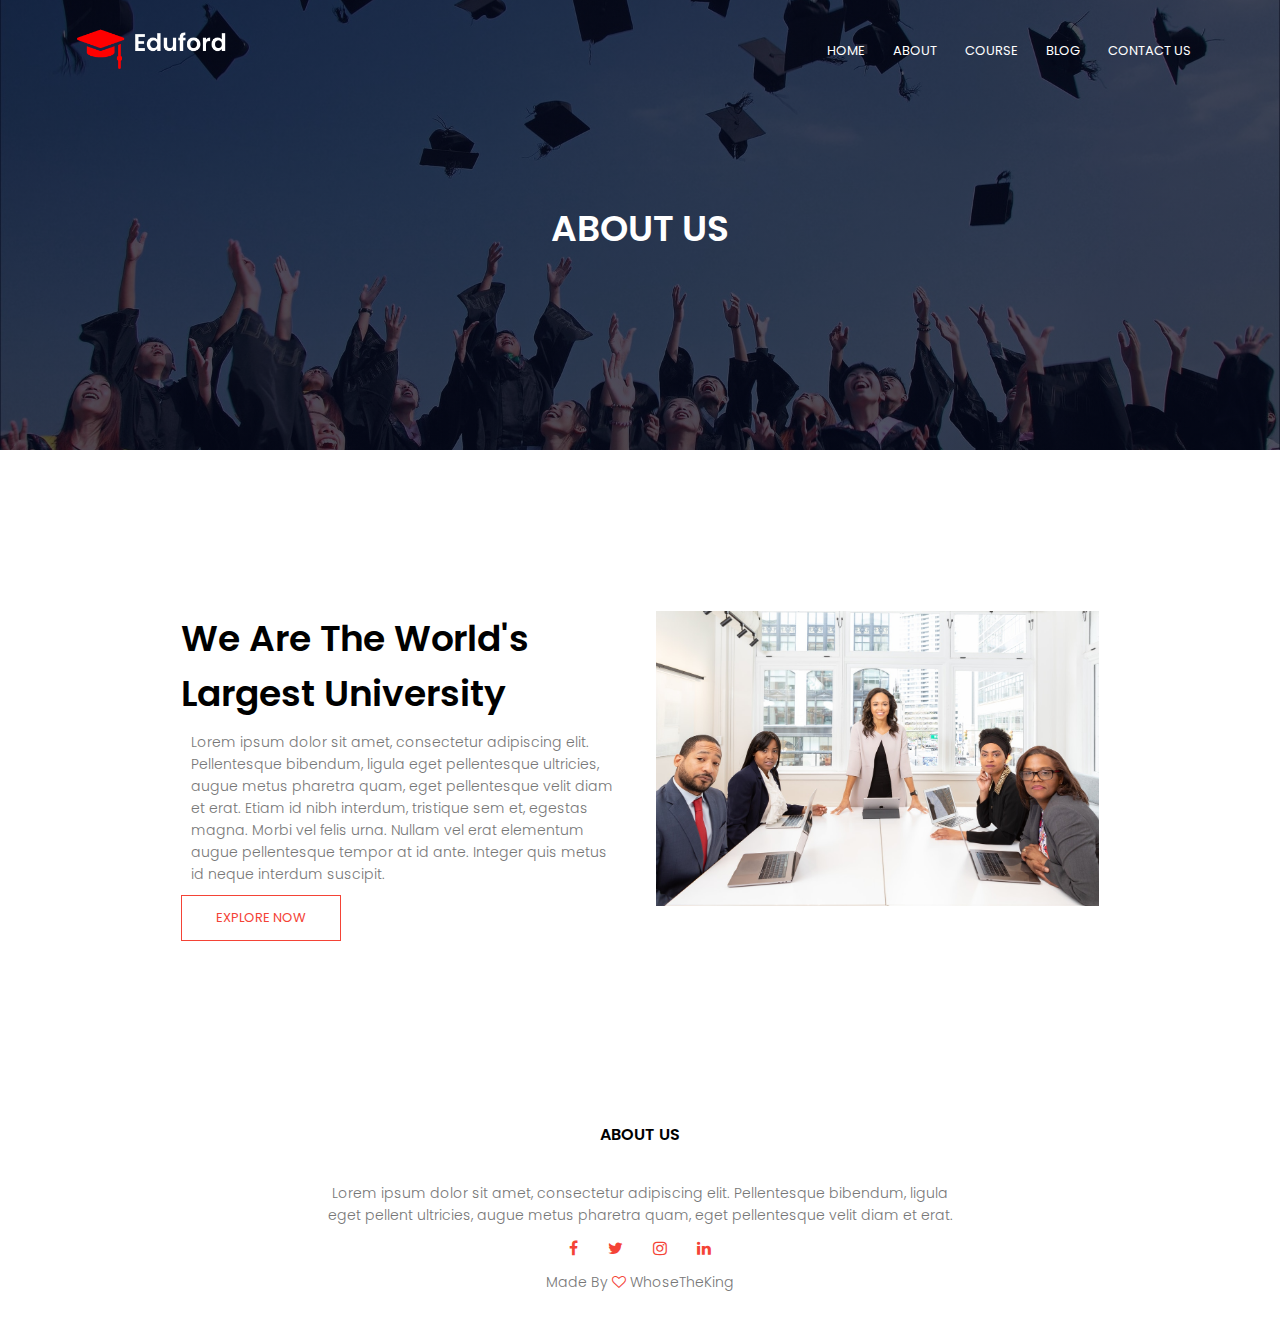
<file: Home.html>
<!DOCTYPE html>
<html lang="en">
<head>
    <meta name="viewport" content="width=device-width, initial-scale=1.0">
    <title>Bijay Shahi's University</title>
    <link rel="stylesheet" href="style.css">
    <link rel="preconnect" href="https://fonts.googleapis.com">
<link rel="preconnect" href="https://fonts.gstatic.com" crossorigin>
<link href="https://fonts.googleapis.com/css2?family=Poppins:wght@100;200;300;400;600;700&display=swap" rel="stylesheet">
    <link rel="stylesheet" href="https://cdnjs.cloudflare.com/ajax/libs/font-awesome/4.7.0/css/font-awesome.min.css">
    <!-- Global site tag (gtag.js) - Google Analytics -->
<script async src="https://www.googletagmanager.com/gtag/js?id=G-WQVHFY1D3X"></script>
<script>
  window.dataLayer = window.dataLayer || [];
  function gtag(){dataLayer.push(arguments);}
  gtag('js', new Date());

  gtag('config', 'G-WQVHFY1D3X');
</script>
   <script data-ad-client="ca-pub-4773082425133827" async src="https://pagead2.googlesyndication.com/pagead/js/adsbygoogle.js"></script>
    </head>
    <body>
    <section class="sub-header">
        <nav>
        <a href="index.html"><img src="logo.png"></a>
        <div class="nav-links" id="navLinks">
            <i class="fa fa-times" onclick="hideMenu()"></i>
            <ul>
            <li><a href="index.html">HOME</a></li>
            <li><a href="Home.html">ABOUT</a></li>    
            <li><a href="course.html">COURSE</a></li>
            <li><a href="blog.html">BLOG</a></li>
            <li><a href="contact.html">CONTACT US</a></li>
            </ul>
            </div>
             <i class="fa fa-bars" onclick="showMenu()"></i>
        </nav>
        <h1>ABOUT US</h1>
        </section>
       
        <!------------About Us Content---------->
        
        <section class="about-us">
            <div class="row">
                <div class="about-col">
                    <h1>We Are The World's Largest University</h1>
                    <p> Lorem ipsum dolor sit amet, consectetur adipiscing elit. Pellentesque bibendum, ligula eget pellentesque ultricies, augue metus pharetra quam, eget pellentesque velit diam et erat. Etiam id nibh interdum, tristique sem et, egestas magna. Morbi vel felis urna. Nullam vel erat elementum augue pellentesque tempor at id ante. Integer quis metus id neque interdum suscipit.</p>
                    <a href="" class="hero-btn red-btn">EXPLORE NOW</a>
                
                </div>
                <div class="about-col">
                    <img src="about.jpg">
                
                </div>
            
            </div>
        
        
        
        </section>
        <script async src="https://pagead2.googlesyndication.com/pagead/js/adsbygoogle.js"></script>
<!-- adsence -->
<ins class="adsbygoogle"
     style="display:block"
     data-ad-client="ca-pub-4773082425133827"
     data-ad-slot="4469752847"
     data-ad-format="auto"
     data-full-width-responsive="true"></ins>
<script>
     (adsbygoogle = window.adsbygoogle || []).push({});
</script>
        
      <!--------Footer------->  
        
        <section class="footer">
        <h4>ABOUT US</h4>
        <p> Lorem ipsum dolor sit amet, consectetur adipiscing elit. Pellentesque bibendum, ligula<br> eget pellent ultricies, augue metus pharetra quam, eget pellentesque velit diam et erat.</p>
            <div class="icons">
                <i class="fa fa-facebook"></i>
                <i class="fa fa-twitter"></i>
                <i class="fa fa-instagram"></i>
                <i class="fa fa-linkedin"></i>
            </div>
            <p>Made By <i class="fa fa-heart-o"> </i> WhoseTheKing</p>
        </section>

    <!-----JAVASCRIPT FOR TOGGLE MENU----->
    <script>
        var navlinks = document.getElementById("navlinks");
        function showMenu(){
            navLinks.style.right = "0";
        }
        function hideMenu(){
            navLinks.style.right = "-200px";
        }
        </script>
    
    
    </body>
</html>
</file>
<file: style.css>
*{
    margin: 0;
    padding: 0;
    font-family: 'Poppins', sans-serif;
}
.header{
    min-height: 100vh;
    width: 100%;
    background-image:linear-gradient(rgba(4,9,30,0.7),rgba(4,9,30,0.7)),url(banner.png);
    background-position: center;
    background-size: cover;
    position: relative;
}
nav {
    display: flex;
    padding: 2% 6%;
    justify-content: space-between;
    align-items: center;
    
}
nav img{
    width: 150px;
}
.nav links{
    flex: 1;
    text-align: right;
}
.nav-links ul li{
    list-style: none;
    display: inline-block;
    padding: 8px 12px;
    position: relative;
    
}
.nav-links ul li a{
    color: #fff;
    text-decoration: none;
    font-size: 13px;
    
}
.nav-links ul li::after{
    content: '';
    width: 0%;
    height: 2px;
    background: #f44336;
    display: block;
    margin: auto;
    transition: 0.5s;
}
.nav-links ul li:hover::after{
    width: 100%;
}
.text-box{
    width: 90%;
    color: #fff;
    position: absolute;
    top: 50%;
    left: 50%;
    transform: translate(-50%,-50%);
    text-align: center;
}
.text-box h1{
    font-size: 62px;
}
.text-box p{
    margin: 10px 0 40px;
    font-size: 14px;
    color: #fff;
}
.hero-btn{
    display: inline-block;
    text-decoration: none;
    color: #fff;
    border: 1px solid #fff;
    padding: 12px 34px;
    font-size: 13px;
    background: transparent;
    position: relative;
    cursor: pointer;
}
.hero-btn:hover{
    border: 1px solid #f44336;
    background: #f44336;
    transition: 1s;
}
nav. fa{
    display: none;
}
nav .fa{
    display: none;
}
@media(max-width: 700px){
    .text-box h1{
        font-size: 20px;
    }
    .nav-links ul li{
        display: block;
    }
    .nav-links{
        position: fixed;
        background: #f44336;
        height: 100vh;
        width: 200px;
        top: 0;
        right: -200px;
        text-align: left;
        z-index: 2;
        transition: 1s;
    }
    nav .fa{
       display: block;
        color: #fff;
        margin: 10px;
        font-size: 22px;
        cursor: pointer;
    }
    .nav links ul{
        padding: 30px;
        
    }
    .row{
        flex-direction: column;
    }
    .testimonial-col img{
        margin: 0px;
        margin-right: 15px; 
    }
    .cta h1{
        font-size: 24px;
    }
    .sub-header h2{
        font-size: 24px;
        margin-top: 100px;
    }

}
/*--------------course------------*/
.course{
    width: 80%;
    margin: auto;
    text-align: center;
    padding-top: 100px;
}
h1{
    font-size: 36px;
    font-weight: 600;
}
p{
    color: #777;
    font-size: 14px;
    font-weight: 300;
    line-height: 22px;
    padding: 10px;
}
.row{
    margin: 5%;
    display: flex;
    justify-content: space-between;
}
.course-col{
    flex-basis: 31%;
    background: #fff3f3;
    border-radius: 10px;
    margin-bottom: 5%;
    padding: 20px 12px;
    box-sizing: border-box;
    transition: 0.5s;
}
h3{
    text-align: center;
    font-weight: 600;
    margin: 10px 0;
}
.course-col:hover{
    box-shadow: 0 0 20px 0px rgba(0,0,0,0.2);
}
/*--------campus---------*/
.campus{
    width: 80%;
    margin: auto;
    text-align: center;
    padding-top: 50px; 
}
.campus-col{
    flex-basis: 32%;
    border-radius: 10px;
    margin-bottom: 30px;
    position: relative;
    overflow: hidden;
}
.campus-col img{
    width: 100%;
    display: block;
}
.layer{
    background: transparent;
    height: 100%;
    width: 100%;
    position: absolute;
    top: 0;
    left: 0;
    transition: 0.5s;
    
}
.layer:hover{
    background: rgba(226,0,0,0.7);        
}
.layer h3{
    width: 100%;
    font-weight: 500;
    bottom: 0;
    left: 50%;
    transform: translateX(-50%);
    position: absolute;
    opacity: 0;
    transition: 0.5s;
}
.layer:hover h3{
    bottom: 49%;
    opacity: 1;
}
.facilities{
    width: 80%;
    margin: auto;
    text-align: center;
    padding-top: 100px;
}
.facilities-col{
    flex-basis: 31%;
    border-radius: 10px;
    margin-bottom: 5%;
    text-align: left;
}
.facilities-col img{
    width: 100%;
    border-radius: 10px;
}
.facilities-col p{
    padding: 0;
}
.facilities-col h3{
    margin-top: 16px;
    margin-bottom: 15px;
    text-align: left;
}
/*------testimonials---------*/

.testimonials{
    width: 80%;
    margin: auto;
    padding-top: 100px;
    text-align: center;
}
.testimonial-col{
    flex-basis: 44%;
    border-radius: 10px;
    margin-bottom: 5%;
    text-align: left;
    background: #fff3f3;
    padding: 25px;
    cursor: pointer;
    display: flex;
}
.testimonial-col img{
    height: 40px;
    margin 5px;
    margin-right: 30px;
    border-radius: 50%;
}
.testimonial-col p{
    padding: 0;
}
.testimonial-col h3{
    margin-top: 15px;
    text-align: left;
}
.testimonial-col .fa{
    color: #f44336
}

/*------Call to action-----*/

.cta{
    margin: 100px auto;
    width: 80%;
    background-image: linear-gradient(rgba(0,0,0,0.7),rgba(0,0,0,0.7)),url(banner2.jpg);
    background-position: center;
    background-size: cover;
    border-radius: 10px;
    text-align: center;
    padding: 100px 0;
}
.cta h1{
    color: #fff;
    margin-bottom: 40px;
    padding: 0;
}
/*----------Footer---------*/

.footer{
    width: 100%;
    text-align: center;
    padding: 30px 0;
}
.footer h4{
    margin-bottom: 25px;
    margin-top: 20px;
    font-weight: 600;
}
.icons .fa{
    color: #f44336;
    margin: 0 13px;
    cursor: pointer;
    padding: 18 0;
}
.fa-heart-o{
    color: #f44336;
}
/*-----About Us Page------------*/

.sub-header{
    height: 50vh;
    width: 100%;
    background-image: linear-gradient(rgba(4,9,30,0.7),rgba(4,9,30,0.7)), url(background.jpg);
    background-position: center;
    background-size: cover;
    text-align: center;
    color: #fff;
}
.sub-header h1{
    margin: 100px;
}
.about-us{
    width: 80%;
    margin: auto;
    padding-top: 80px;
    padding-bottom: 50px;
}
.about-col{
    flex-basis: 48%;
    padding: 30px 2px;
}
.about-col img{
    width: 100%;
}
.about-col h1{
    padding-top: 0;
}
.about-colp{
    padding: 15px 0 25px;
}
.red-btn{
    border: 1px solid #f44336;
    background: transparent;
    color: #f44336
}
.red-btn:hover{
    color: #fff
}
/*-----------blog-content---------*/
.blog-content{
    width: 80%;
    margin: auto;
    padding: 60px 0;
}
.blog-left{
    flex-basis: 65%;
}
.blog-left img{
    width: 100%
}
.blog-left h2{
    color: #222;
    font-weight: 600;
    margin: 30px 0;
}
.blog-left p{
    color: #999;
    padding: 0;
}
.blog-right{
    flex-basis: 32%;
}
.blog-right h3{
    background: #f44336;
    color: #fff;
    padding: 7px 0;
    font-size: 16px;
    margin-bottom: 20px;
}
.blog-right div{
    display: flex;
    align-items: center;
    justify-content: space-between;
    color: #555;
    padding: 8px;
    box-sizing: border-box;
}
.comment-box{
    border: 1px solid #ccc;
    margin: 50px 0;
    padding: 10px 20px;
}
.comment-box h3{
    text-align: left;
}
.comment-form input, .comment-form textarea{
    width: 100%;
    padding: 10px;
    margin: 15px 0;
    box-sizing: border-box;
    border: none;
    outline: none;
    background: #f0f0f0;
}
.comment-form button{
    margin: 10px 0;
    
}
.sub-header h2{
    font-size: 35px;
    margin-top: 100px;
}
.location{
    width: 80%;
    margin: auto;
    padding: 80px 0;
}
.location iframe{
    width: 100%;
    box-sizing: border-box;
}
.contact-us{
    width: 80%;
    margin: auto;
}
.contact-col{
    flex-basis: 48%;
    margin-bottom: 30px;
}
.contact-col div{
    display: flex;
    align-items: center;
    margin-bottom: 40px;
}
.contact-col div .fa{
    font-size: 28px;
    color: #f44336;
    margin: 10px;
    margin-right: 30px;
}
.contact-col div p{
    padding: 0;
}
.contact-col div h5{
    font-size: 20px;
    margin-bottom: 5px;
    color: #555;
    font-weight: 400;
}
.contact-col input, .contact-col textarea{
    width: 100%;
    padding: 15px;
    margin-bottom: 17px;
    outline: none;
    border: 1px solid #ccc;
    box-sizing: border-box;
}
</file>
